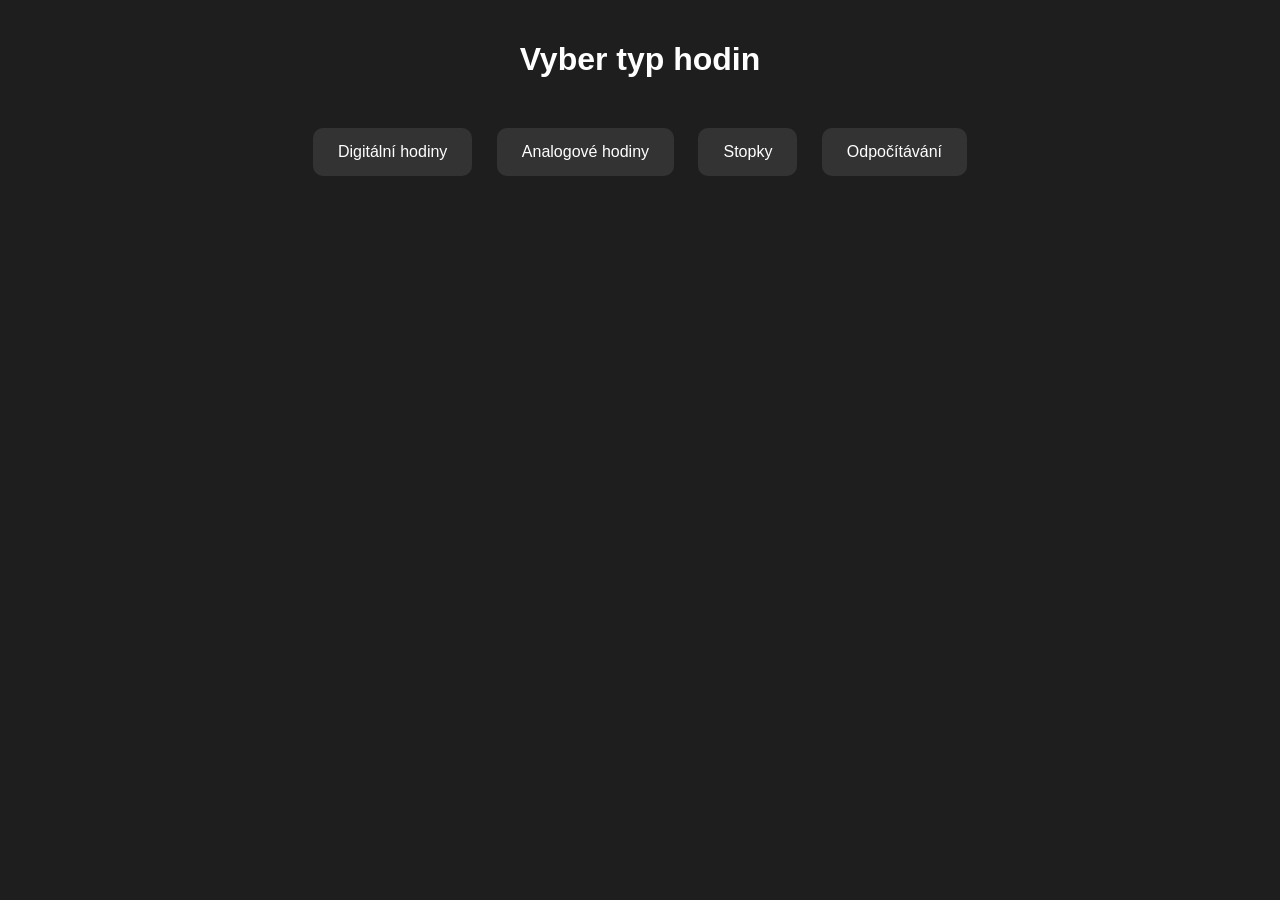
<file: index.html>
<!DOCTYPE html>
<html lang="cs">
<head>
    <meta charset="UTF-8">
    <title>Co je cas?</title>
    <link rel="stylesheet" href="style.css">
    <link rel="icon" href="cas.png">
</head>
<body>

<h1>Vyber typ hodin</h1>

<div class="container">

    <a href="digitalni.html">Digitální hodiny</a>
    <a href="analogove.html">Analogové hodiny</a>
    <a href="stopky.html">Stopky</a>
    <a href="odpocitavani.html">Odpočítávání</a>

</div>

</body>
</html>
</file>
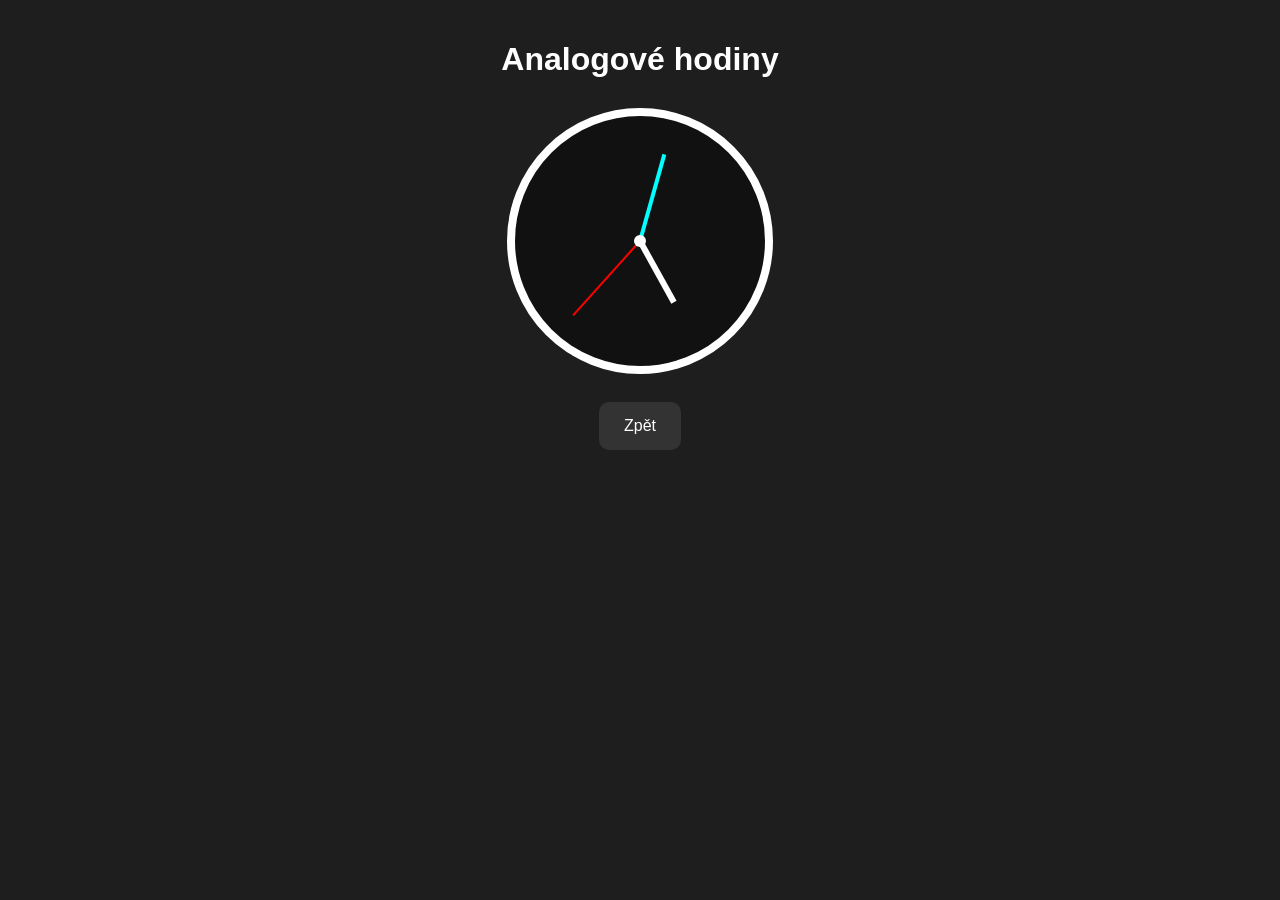
<file: analogove.html>
<!DOCTYPE html>
<html lang="cs">
<head>
    <meta charset="UTF-8">
    <title>Analogové hodiny</title>
    <link rel="stylesheet" href="style.css">
    <link rel="icon" href="cas.png">
</head>
<body>

<h1>Analogové hodiny</h1>

<div class="clock">

    <div class="hand hour" id="hour"></div>
    <div class="hand minute" id="minute"></div>
    <div class="hand second" id="second"></div>
    <div class="center"></div>

</div>

<br>
<a href="index.html">Zpět</a>

<script src="script.js"></script>

</body>
</html>
</file>
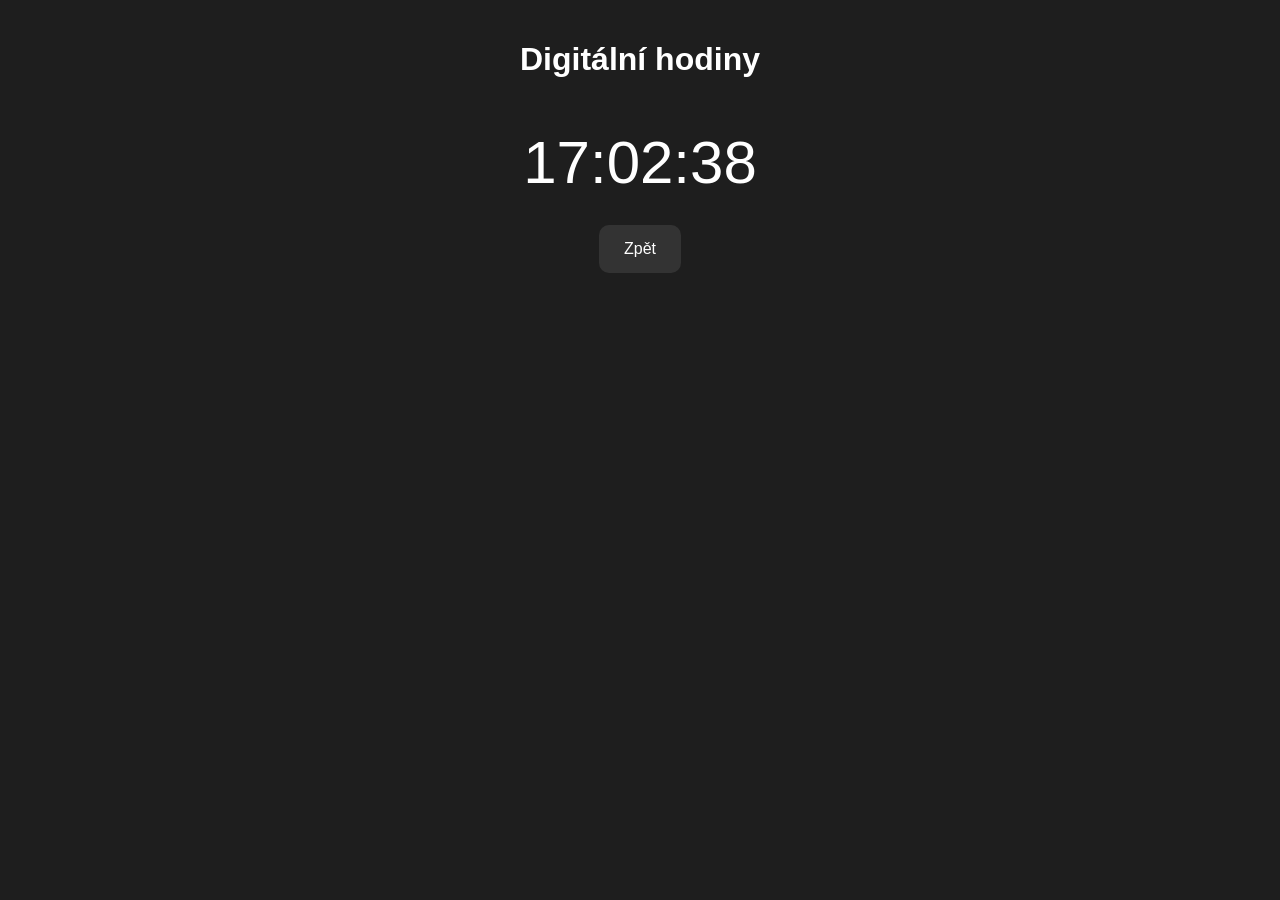
<file: digitalni.html>
<!DOCTYPE html>
<html lang="cs">
<head>
    <meta charset="UTF-8">
    <title>Digitální hodiny</title>
    <link rel="stylesheet" href="style.css">
    <link rel="icon" href="cas.png">
</head>
<body>

<h1>Digitální hodiny</h1>

<div id="digitalClock">00:00:00</div>

<br>
<a href="index.html">Zpět</a>

<script src="script.js"></script>

</body>
</html>
</file>
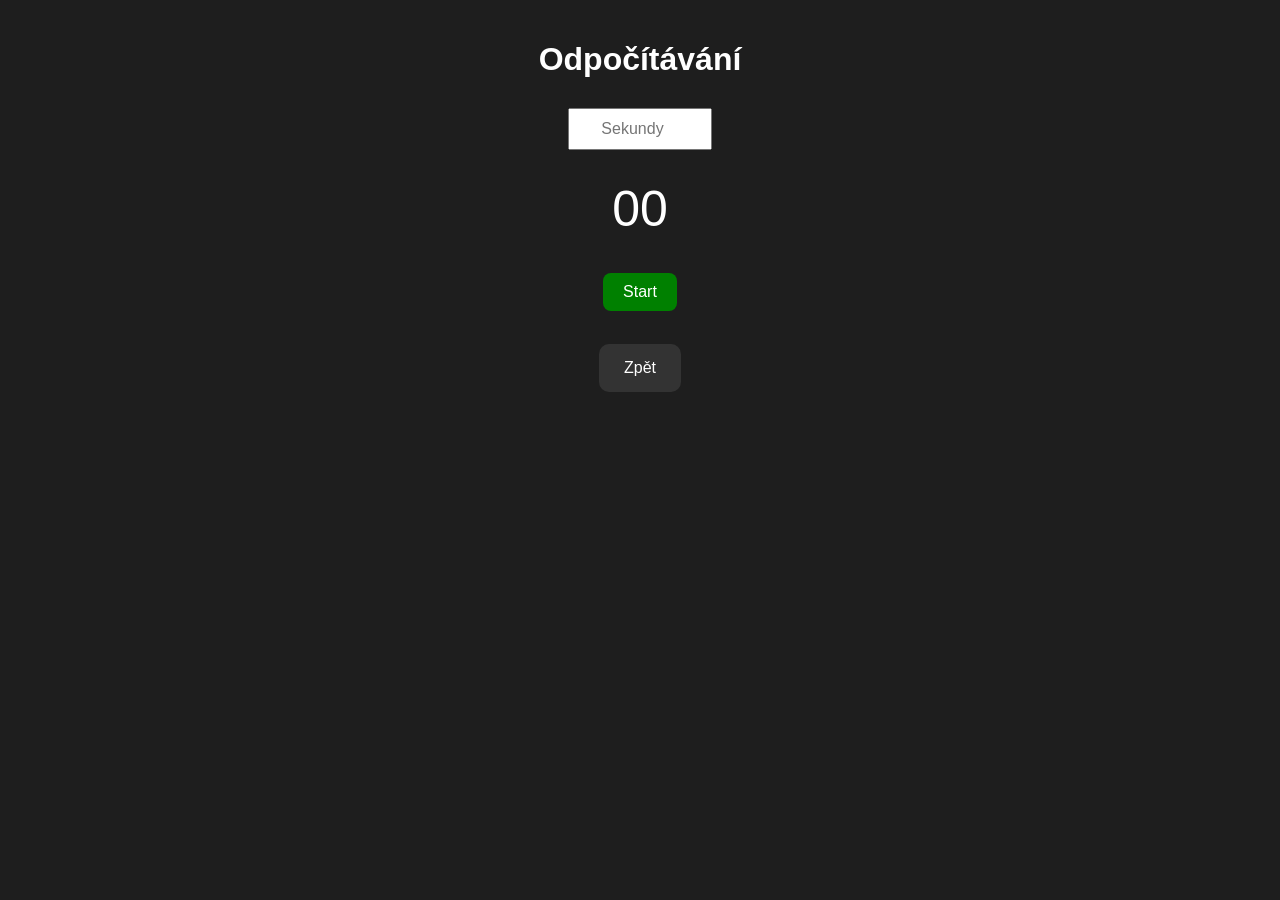
<file: odpocitavani.html>
<!DOCTYPE html>
<html lang="cs">
<head>
    <meta charset="UTF-8">
    <title>Odpočítávání</title>
    <link rel="stylesheet" href="style.css">
    <link rel="icon" href="cas.png">
</head>
<body>

<h1>Odpočítávání</h1>

<input type="number" id="countInput" placeholder="Sekundy">

<div class="timer" id="countdown">00</div>

<button class="start" onclick="startCasovac()">Start</button>

<br><br>
<a href="index.html">Zpět</a>

<script src="script.js"></script>

</body>
</html>
</file>
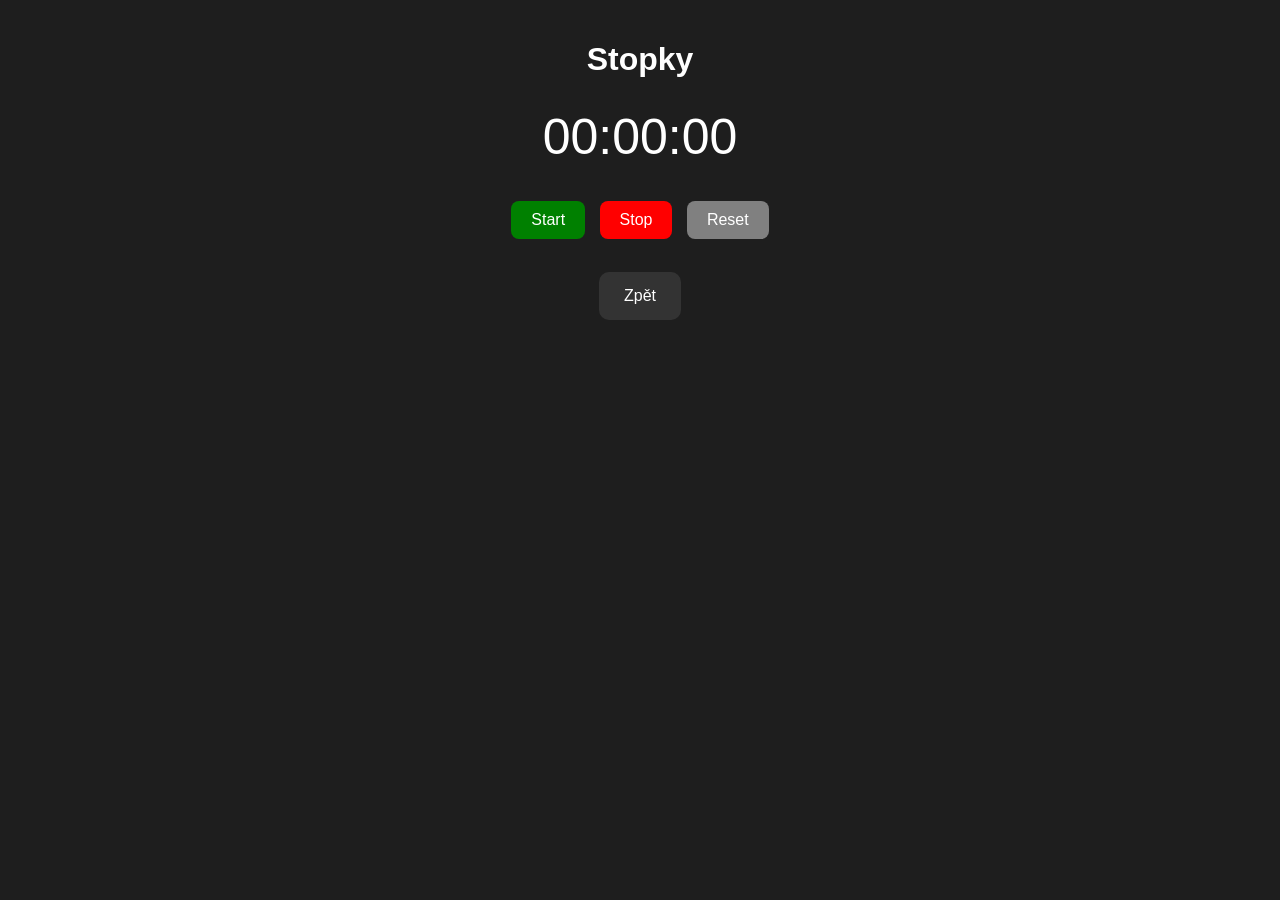
<file: stopky.html>
<!DOCTYPE html>
<html lang="cs">
<head>
    <meta charset="UTF-8">
    <title>Stopky</title>
    <link rel="stylesheet" href="style.css">
    <link rel="icon" href="cas.png">
</head>
<body>

<h1>Stopky</h1>

<div class="timer" id="stopwatch">00:00:00</div>

<button class="start" onclick="start()">Start</button>
<button class="stop" onclick="stop()">Stop</button>
<button class="reset" onclick="reset()">Reset</button>

<br><br>
<a href="index.html">Zpět</a>

<script src="script.js"></script>

</body>
</html>
</file>
<file: style.css>
body {
    font-family: Arial, sans-serif;
    background: #1e1e1e;
    color: white;
    text-align: center;
    margin: 0;
    padding: 20px;
}

h1 {
    margin-bottom: 30px;
}

.container {
    margin-top: 40px;
}

a {
    display: inline-block;
    margin: 10px;
    padding: 15px 25px;
    background: #333;
    color: white;
    text-decoration: none;
    border-radius: 10px;
    transition: 0.3s;
}

a:hover {
    background: #555;
}

/* Digitální */
#digitalClock {
    font-size: 60px;
    margin-top: 50px;
}

/* Analogové */
.clock {
    width: 250px;
    height: 250px;
    border: 8px solid white;
    border-radius: 50%;
    margin: auto;
    position: relative;
    background: #111;
}

.hand {
    position: absolute;
    bottom: 50%;
    left: 50%;
    transform-origin: bottom;
    transform: translateX(-50%);
}

.hour {
    width: 6px;
    height: 70px;
    background: white;
}

.minute {
    width: 4px;
    height: 90px;
    background: cyan;
}

.second {
    width: 2px;
    height: 100px;
    background: red;
}

.center {
    width: 12px;
    height: 12px;
    background: white;
    border-radius: 50%;
    position: absolute;
    top: 50%;
    left: 50%;
    transform: translate(-50%, -50%);
}

/* Stopky + odpočítávání */
.timer {
    font-size: 50px;
    margin: 30px 0;
}

button {
    padding: 10px 20px;
    margin: 5px;
    border: none;
    border-radius: 8px;
    cursor: pointer;
    font-size: 16px;
}

.start {
    background: green;
    color: white;
}

.stop {
    background: red;
    color: white;
}

.reset {
    background: gray;
    color: white;
}

input {
    padding: 10px;
    font-size: 16px;
    width: 120px;
    text-align: center;
}
</file>
